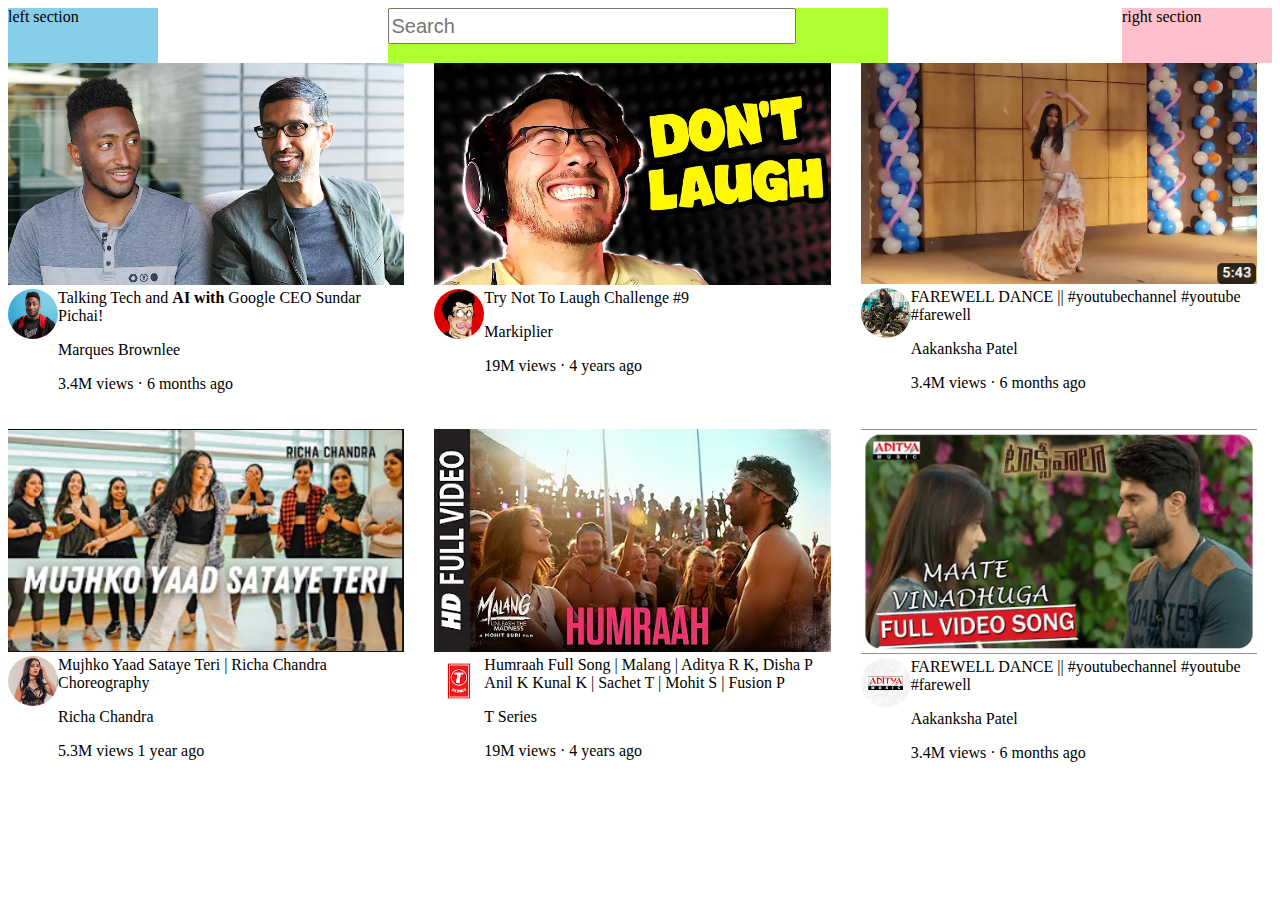
<file: index.html>
<!DOCTYPE html>
<html>
    <head>
        <title>
            Youtube
        </title>
        <link rel="stylesheet" href="youtube.css">
    </head>
    <body>
        <div class="header">
         
         <div class="left">
        left section
         </div> 
         <div class="middle">
            <input class="youtube-search" placeholder="Search">
         </div>
         <div class="right">
        right section 
         </div>
        </div>
        
    <div class="video-grid">
        <div class="vid-1">
            <div class=> 
           <img class="thum-1" src="thumbnail-1.webp">
           </div>
               <div class="channel-info-grid">
                   <div  class="andar"> 
                       <img class="pic" src="channel-1.jpeg" >
                   </div>
                   <div class="channel-info">
                       <p class="title-1">
                   
                       Talking Tech and <strong> AI with </strong>Google CEO Sundar Pichai!
                            </p>
                    <p class="video-author">
                            Marques Brownlee
                   </p>
                   <p class="video-stats">
                            3.4M views &middot; 6 months ago
                   </p>
                   </div>
                   
               </div> 
           </div>
           <div class="vid-1">
               <div>
                   <img class="thum-1" src="thumbnail-2.webp">
               </div>
               <div class="channel-info-grid">
               <div class="andar">
                   <img class="pic" src="channel-2.jpeg">
               </div>
               <div class="channel-info">
               <p class="title-1">
                       Try Not To Laugh Challenge #9
                       
                   </p>
                   <p class="video-author">
                       Markiplier
                   </p>
                   <p class="video-stats">
                       19M views &middot; 4 years ago
                   </p>
               </div>
                   
               </div>
               
           </div>
           <div class="vid-1">
           <div>
              <img class="thum-1" src="Screenshot 2023-08-09 235405.png">
               <p class="title-1"> 
           </div>
           <div class="channel-info-grid">
           <div class="andar">
           <img class="pic" src="channels4_profile.jpg">
           </div>
           <div class="channel-info">
       <p class="title-1"> FAREWELL DANCE || #youtubechannel #youtube #farewell 
           </p>
           <p class="video-author">
                   Aakanksha Patel
           </p>
           <p class="video-stats">
                   3.4M views &middot; 6 months ago
           </p>  
           </div>
           
           </div>
                
           </div>
           <div class="vid-1">
               <div class=> 
              <img class="thum-1" src="richas.png">
              </div>
                  <div class="channel-info-grid">
                      <div  class="andar"> 
                          <img class="pic" src="channel3.jpg" >
                      </div>
                      <div class="channel-info">
                          <p class="title-1">
                      
                            Mujhko Yaad Sataye Teri | Richa Chandra Choreography
                               </p>
                       <p class="video-author">
                        Richa Chandra
                      </p>
                      <p class="video-stats">
                        5.3M views  1 year ago
                      </p>
                      </div>
                      
                  </div> 
              </div>
              <div class="vid-1">
                  <div>
                      <img class="thum-1" src="tseres.jpg">
                  </div>
                  <div class="channel-info-grid">
                  <div class="andar">
                      <img class="pic" src="channels4_profile (1).jpg">
                  </div>
                  <div class="channel-info">
                  <p class="title-1">
                    Humraah Full Song | Malang | Aditya R K, Disha P Anil K Kunal K | Sachet T | Mohit S | Fusion P
                          
                  </p>
                      <p class="video-author">
                        T Series
                      </p>
                      <p class="video-stats">
                          19M views &middot; 4 years ago
                      </p>
                  </div>
                      
                  </div>
                  
              </div>
              <div class="vid-1">
              <div>
                 <img class="thum-1" src="adityamusic.png">
                  <p class="title-1"> 
              </div>
              <div class="channel-info-grid">
              <div class="andar">
              <img class="pic" src="channels5_profile (2).jpg">
              </div>
              <div class="channel-info">
          <p class="title-1"> FAREWELL DANCE || #youtubechannel #youtube #farewell 
              </p>
              <p class="video-author">
                      Aakanksha Patel
              </p>
              <p class="video-stats">
                      3.4M views &middot; 6 months ago
              </p>  
              </div>
              
              </div>
                   
              </div>
       
              
    </div>

    </body>
</html>
</file>
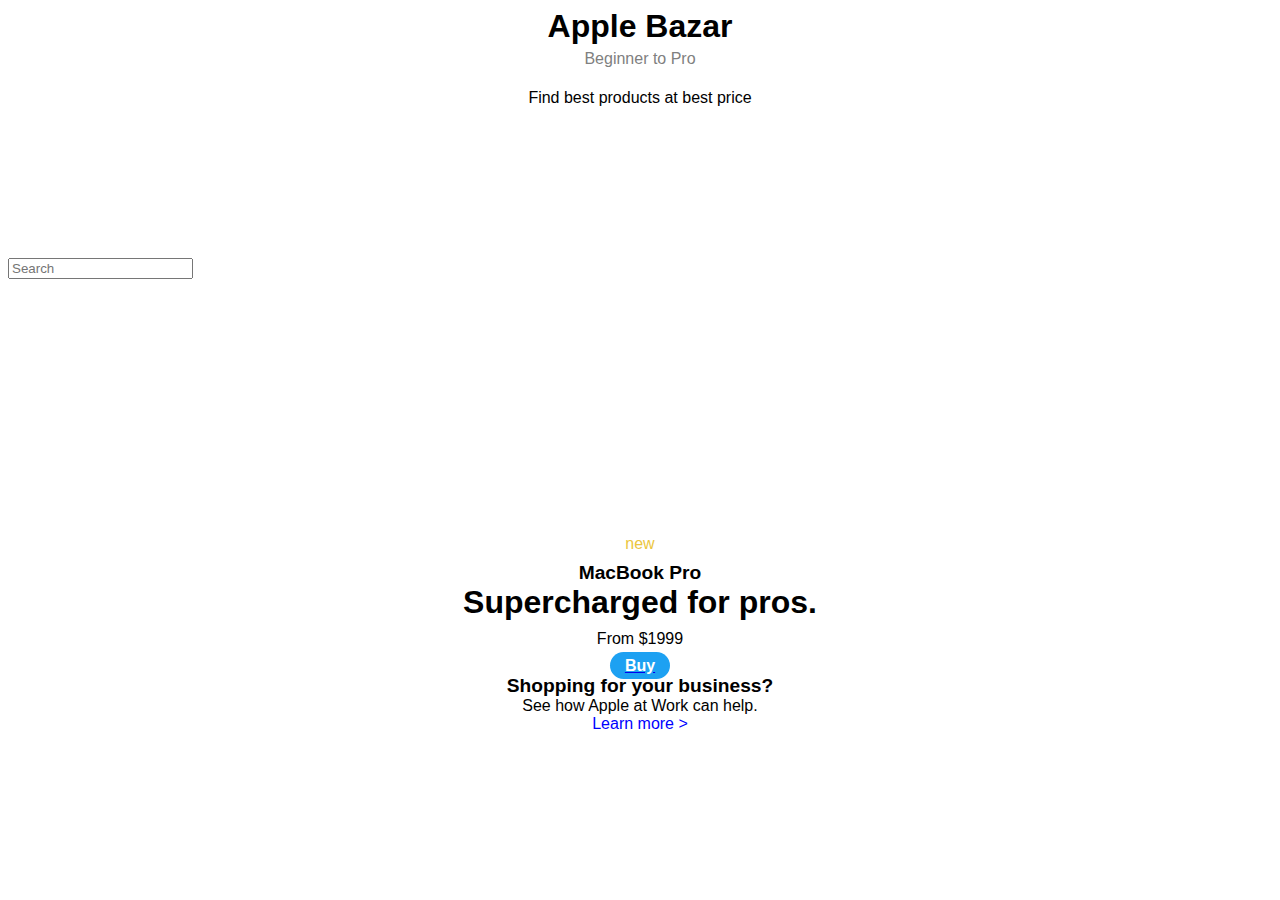
<file: atext.html>
<!DOCTYPE html>
<html>
<head>
    <title>
        apple
        
    </title>
    <link rel="icon" href="C:\Users\desku\OneDrive\Desktop\all my codes here\html\apple.jpg" 
    type ="image/x-icon">
    <link rel="stylesheet" href="atext.css" >
    
    
        

</head>
<body>
   
<p class="ti-tle">Apple Bazar</p>
<p class="ext-ra">Beginner to Pro</p>
<p class="des-c">
    Find best products at best price
</p>
<input  class ="text" type="search" placeholder="Search">

<p class="img-bg">

</p>

<p class="n-ew">
    new
</p>
<p class="mac-book">
    MacBook Pro
</p>
<p  class="sup-er">
    Supercharged for pros.
</p>
<p class="kha-char">
    From &#36;1999
</p >
<p ><a target="_blank" href="https://www.apple.com/in/shop/buy-mac/macbook-pro/14-inch-macbook-pro">
    <span class="b-uy">
    Buy</span></a>
</p>
<p class="tag-line">
    Shopping for your business?
</p>
<p class="que-s">
    See how Apple at Work can help.

</p>
<p class="lea-rn">
    Learn more &#62;
</p>

</body>
</html>
</file>
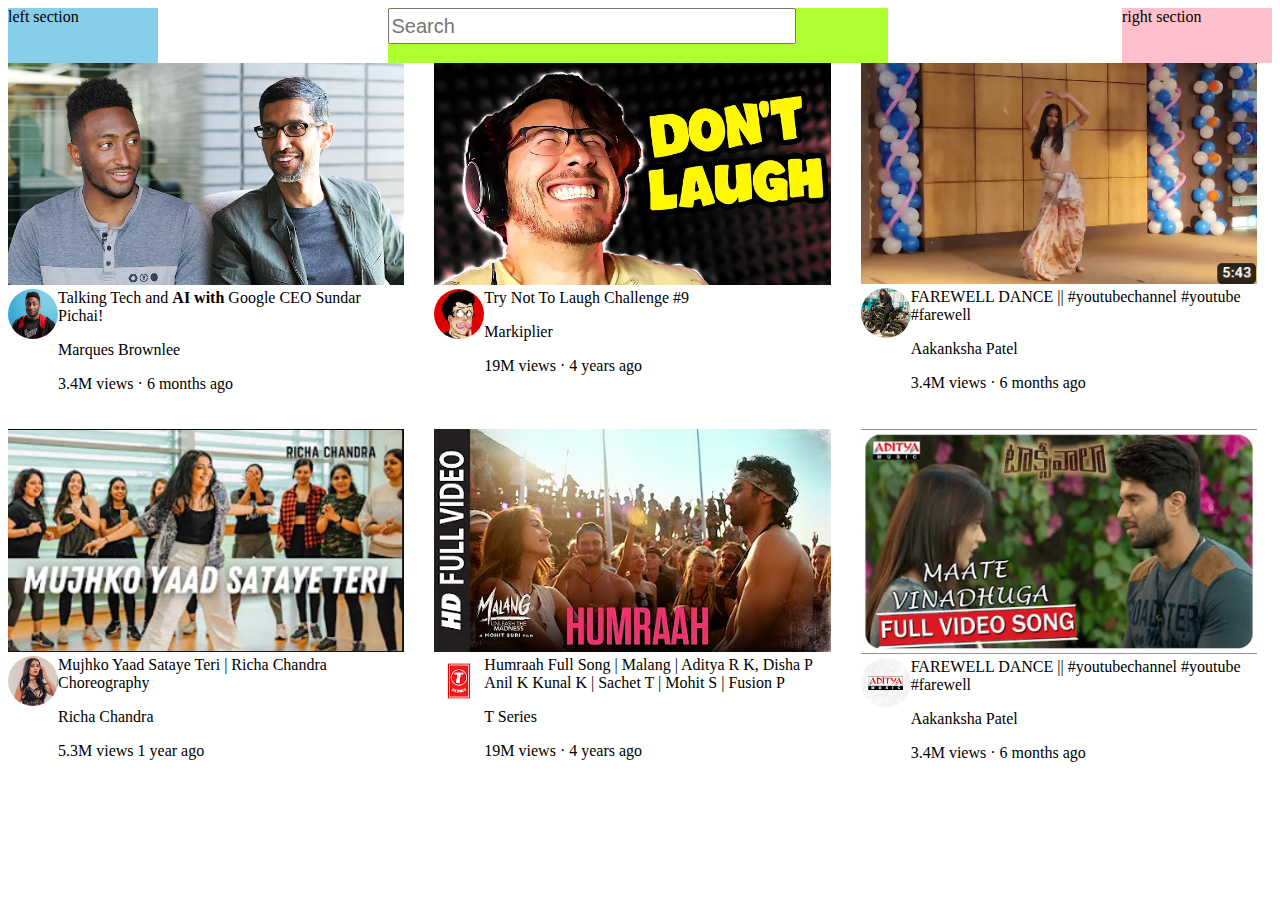
<file: youtube - Copy.html>
<!DOCTYPE html>
<html>
    <head>
        <title>
            Youtube
        </title>
        <link rel="stylesheet" href="youtube.css">
    </head>
    <body>
        <div class="header">
         
         <div class="left">
        left section
         </div> 
         <div class="middle">
            <input class="youtube-search" placeholder="Search">
         </div>
         <div class="right">
        right section 
         </div>
        </div>
        
    <div class="video-grid">
        <div class="vid-1">
            <div class=> 
           <img class="thum-1" src="thumbnail-1.webp">
           </div>
               <div class="channel-info-grid">
                   <div  class="andar"> 
                       <img class="pic" src="channel-1.jpeg" >
                   </div>
                   <div class="channel-info">
                       <p class="title-1">
                   
                       Talking Tech and <strong> AI with </strong>Google CEO Sundar Pichai!
                            </p>
                    <p class="video-author">
                            Marques Brownlee
                   </p>
                   <p class="video-stats">
                            3.4M views &middot; 6 months ago
                   </p>
                   </div>
                   
               </div> 
           </div>
           <div class="vid-1">
               <div>
                   <img class="thum-1" src="thumbnail-2.webp">
               </div>
               <div class="channel-info-grid">
               <div class="andar">
                   <img class="pic" src="channel-2.jpeg">
               </div>
               <div class="channel-info">
               <p class="title-1">
                       Try Not To Laugh Challenge #9
                       
                   </p>
                   <p class="video-author">
                       Markiplier
                   </p>
                   <p class="video-stats">
                       19M views &middot; 4 years ago
                   </p>
               </div>
                   
               </div>
               
           </div>
           <div class="vid-1">
           <div>
              <img class="thum-1" src="Screenshot 2023-08-09 235405.png">
               <p class="title-1"> 
           </div>
           <div class="channel-info-grid">
           <div class="andar">
           <img class="pic" src="channels4_profile.jpg">
           </div>
           <div class="channel-info">
       <p class="title-1"> FAREWELL DANCE || #youtubechannel #youtube #farewell 
           </p>
           <p class="video-author">
                   Aakanksha Patel
           </p>
           <p class="video-stats">
                   3.4M views &middot; 6 months ago
           </p>  
           </div>
           
           </div>
                
           </div>
           <div class="vid-1">
               <div class=> 
              <img class="thum-1" src="richas.png">
              </div>
                  <div class="channel-info-grid">
                      <div  class="andar"> 
                          <img class="pic" src="channel3.jpg" >
                      </div>
                      <div class="channel-info">
                          <p class="title-1">
                      
                            Mujhko Yaad Sataye Teri | Richa Chandra Choreography
                               </p>
                       <p class="video-author">
                        Richa Chandra
                      </p>
                      <p class="video-stats">
                        5.3M views  1 year ago
                      </p>
                      </div>
                      
                  </div> 
              </div>
              <div class="vid-1">
                  <div>
                      <img class="thum-1" src="tseres.jpg">
                  </div>
                  <div class="channel-info-grid">
                  <div class="andar">
                      <img class="pic" src="channels4_profile (1).jpg">
                  </div>
                  <div class="channel-info">
                  <p class="title-1">
                    Humraah Full Song | Malang | Aditya R K, Disha P Anil K Kunal K | Sachet T | Mohit S | Fusion P
                          
                  </p>
                      <p class="video-author">
                        T Series
                      </p>
                      <p class="video-stats">
                          19M views &middot; 4 years ago
                      </p>
                  </div>
                      
                  </div>
                  
              </div>
              <div class="vid-1">
              <div>
                 <img class="thum-1" src="adityamusic.png">
                  <p class="title-1"> 
              </div>
              <div class="channel-info-grid">
              <div class="andar">
              <img class="pic" src="channels5_profile (2).jpg">
              </div>
              <div class="channel-info">
          <p class="title-1"> FAREWELL DANCE || #youtubechannel #youtube #farewell 
              </p>
              <p class="video-author">
                      Aakanksha Patel
              </p>
              <p class="video-stats">
                      3.4M views &middot; 6 months ago
              </p>  
              </div>
              
              </div>
                   
              </div>
       
              
    </div>

    </body>
</html>
</file>
<file: youtube.css>
p {
    cursor: pointer;
}

.youtube-search{
        
        
        height: 30px;
        font-size: 20px;
        width: 80%;
        
}
.youtube-search:hover{
    border
    
}
.thum-1{
    width: 100%;
    
}
.video-author,.video-stats{
    display: 
}
.video-stats{

}
.vid-1{

vertical-align: top;
margin-right: 15px;
min-width: 200px;


}
.title-1{
margin: 0px;
}
.andar{


}
.channel-info{


}
.pic{
width: 50px;
border-radius: 40px;

}
.channel-info-grid{
    display: grid;
    grid-template-columns: 50px 1fr;
}
.video-grid{
    display: grid;
    grid-template-columns: 1fr 1fr 1fr;
    grid-template-rows: 1fr;
    column-gap: 15px;
    row-gap: 20px;
}
.header{
    height: 55px;
    display: flex;
    flex-direction: row;
    justify-content: space-between;
}
.left{
    background-color: skyblue;
    width: 150px;
    
}
.right{
    background-color: pink;
    width: 150px;
    
}
.middle{
    background-color: greenyellow;
    margin-left: 30px;
    margin-right: 35px;
    flex: 1;
    max-width: 500px;
}
</file>
<file: atext.css>
p{
    font-family: Verdana, Geneva, Tahoma, sans-serif;
    margin-top: 0;
    margin-bottom: 0;
    text-align: center;
}
.ti-tle{
    font-weight:bold;
    margin-bottom: 5px;
    font-size: xx-large;
}
.ext-ra{
    color: grey;
    margin-bottom: 20px;
    text-align: center;
}
.des-c{
  
    line-height: 20px;
    margin-bottom: 10px;
    text-align: center;
    margin-bottom: 150px;
}
.butt-on{
    background-color: green;
    border-radius: 4px;
    color: white;
    padding-top: 5px;
    padding-bottom: 5px;
    cursor: pointer;
    ;
    margin-left: 500px;
}
.tag-line{
   text-align: center;
   font-size: larger;
   font-weight: bold;
   margin-top: 450;
}
.que-s{
    text-align: center;
}
.lea-rn{
    color: blue;
    text-align: center;
    
}
.lea-rn:hover{
    cursor: pointer;
    text-decoration: underline;
}
.kha-char{
    text-align: center;
    font-family: Arial, Helvetica, sans-serif;
    margin-bottom: 9px;
    
}
.b-uy{
   
    font-weight: bold;
    background-color: #1da1f2;
    font-family: Arial, Helvetica, sans-serif;
    color: white;
    border: #1da1f2;
    border-radius: 30px;
    padding-left: 15px;
    padding-top: 5px;
    padding-bottom: 5px;
    padding-right: 15px;
    cursor: pointer;
    margin-bottom: 450px;
   
}
.sup-er{
 
    text-align: center;
    font-size: xx-large;
    font-weight: bold;
    font-family: Arial, Helvetica, sans-serif;
    margin-bottom: 9px;
}
.n-ew{text-align: center;
    color: #ebc640;
    font-family: Arial, Helvetica, sans-serif;
}
.mac-book{
    text-align: center;
    font-size: larger;
    font-weight: bold;
    font-family: Arial, Helvetica, sans-serif;
    margin-top: 9px;
}
.img-bg{
    width: 544px;
    height: 256px;
    background-size: 544px 256px;
    background-repeat: no-repeat;
    background-image: url(https://www.apple.com/v/macbook-pro/ah/images/overview/hero_14_16__bux8byft94oi_large.jpg);
    align-items: center;
    margin-left: auto;
    margin-right: auto;
}
.sea-rch{
    margin-left: auto;
    margin-right: auto;
}
</file>
